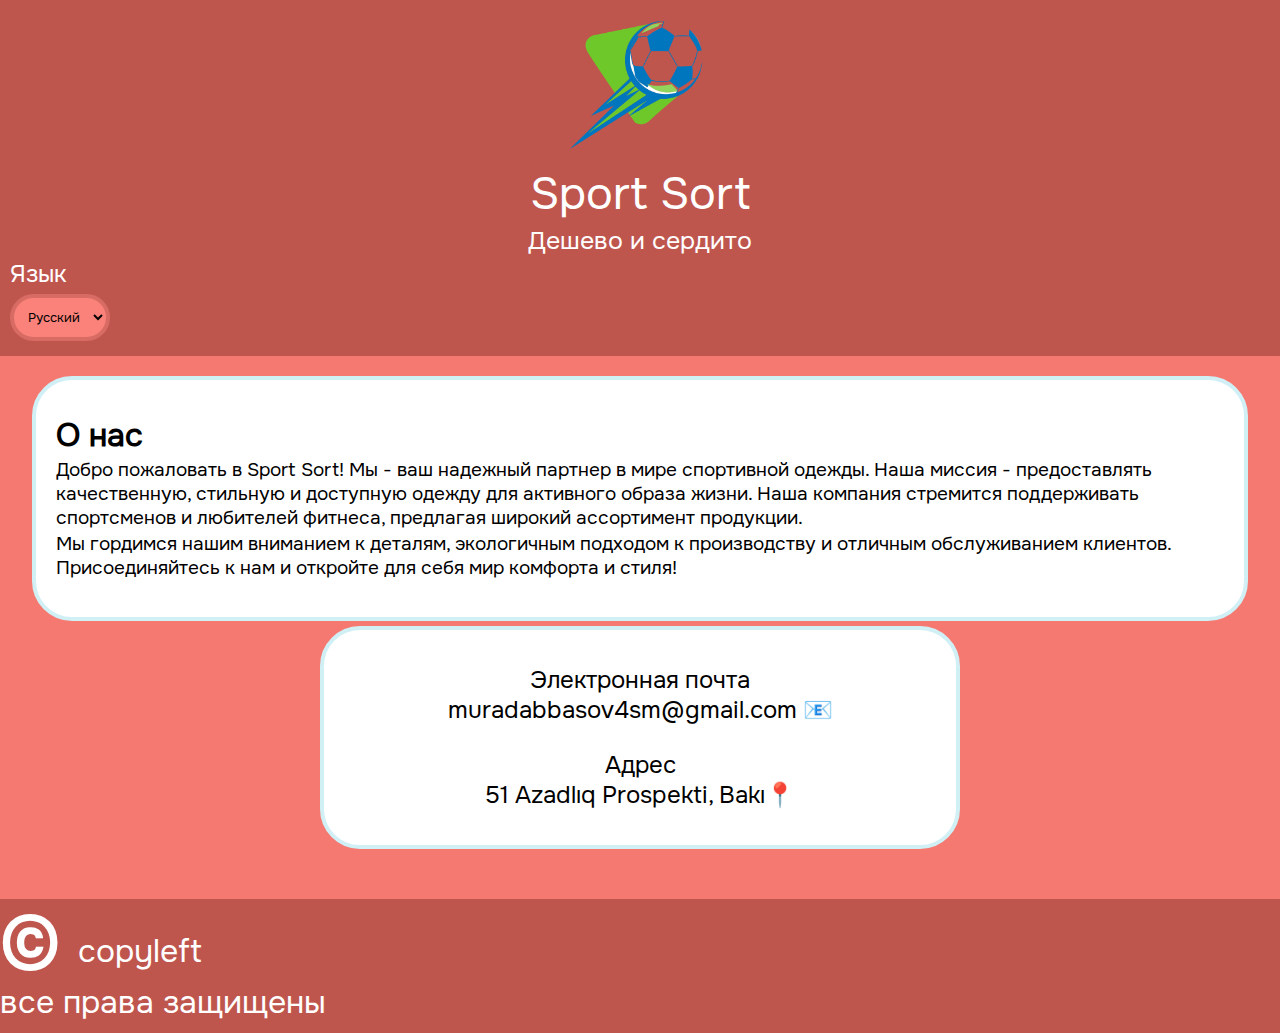
<file: aboutus_page/aboutus.html>
<!DOCTYPE html>
<html lang="ru">

<head>
  <meta charset="UTF-8">
  <title>Sport Sort - О нас</title>
  <link rel="icon" href="../pictures/logo.png">
  <link rel="stylesheet" href="aboutus.css">
</head>

<body>
  <script src="../js/changelang.js"></script>
  <script src="../js/resizeSelect.js"></script>

  <div class="topbanner_div">
    <img src="../pictures/logo.png" alt="LOGO" width="150">
    <h1 style="font-size: 45px"> Sport Sort </h1>
    <h2 style="font-size: 25px"> <p lang-attr=topbanner1> Дешево и сердито </p> </h2>

      <div style="text-align: left">
        <h2 lang-attr=langcur style="margin: 0px">Язык</h2>
        <select id="langSelect" onchange="changeLang(); resizeSelect(this)">
          <option value="ru" selected>Русский</option>
          <option value="en">English</option>
        </select>
      </div>
    </div>

    <div class="aboutus_div">
      <h1><b lang-attr=aboutus>О нас</b></h1>
      <p><h3 lang-attr=aboutusdesc>Добро пожаловать в Sport Sort! Мы - ваш надежный партнер в мире спортивной одежды. Наша миссия - предоставлять качественную, стильную и доступную одежду для активного образа жизни. Наша компания стремится поддерживать спортсменов и любителей фитнеса, предлагая широкий ассортимент продукции.</h3></p>
      <p><h3 lang-attr=aboutusdesc2>Мы гордимся нашим вниманием к деталям, экологичным подходом к производству и отличным обслуживанием клиентов. Присоединяйтесь к нам и откройте для себя мир комфорта и стиля!</h3></p>
    </div>

    <div class="aboutus_div" style="width: 50%; text-align: center;">
      <h2 lang-attr="mail">Электронная почта</h2>
      <h2>muradabbasov4sm@gmail.com 📧</h2>
      <p style="margin: 25px;"></p>
      <h2 lang-attr="location">Адрес </h2>
      <h2> 51 Azadlıq Prospekti, Bakı📍</h2>
    </div>

    <div class="copyleft_div">
      <h1> <b style="font-size: 65px;"> © </b> copyleft <h1 lang-attr=allrights> все права защищены </h1> </h1>
    </div>
  </div>
</body>

</html>
</file>
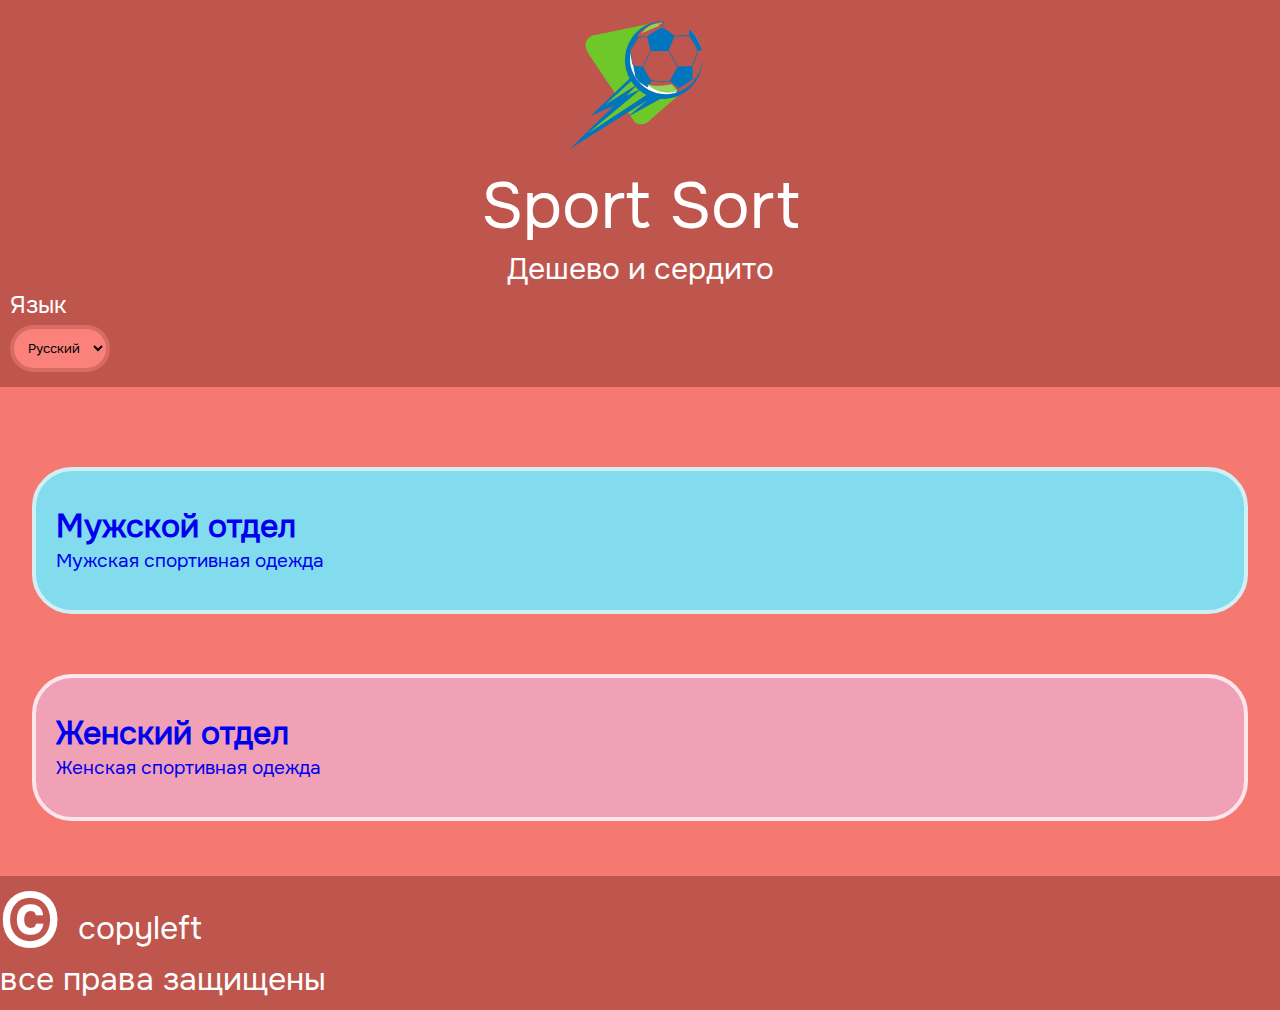
<file: main_page/main.html>
<!DOCTYPE html>
<html lang="ru">

<head>
  <meta charset="UTF-8">
  <title> Sport Sort </title>
  <link rel="icon" href="../pictures/logo.png">

  <link rel="stylesheet" href="main.css">

</head>


<body>

<script src="../js/changelang.js"> </script>
<script src="../js/resizeSelect.js"> </script>

<div class="flex_div">

  <div class="topbanner_div">
    <img src="../pictures/logo.png" alt="LOGO" width="150">
    <h1 style="font-size: 65px"> Sport Sort </h1>
    <h2 style="font-size: 30px"> <p lang-attr=topbanner1> Дешево и сердито </p> </h2>

    <div style="text-align: left">
      <h2 lang-attr=langcur style="margin: 0px">Язык</h2>
      <select id="langSelect" onchange="changeLang(); resizeSelect(this)">
        <option value="ru" selected>Русский</option>
        <option value="en">English</option>
      </select>
    </div>
  </div>

  <div>

    <div class="empty_div" style="margin: 60px">
    </div>

    <a href="../mensclothing_page/mensclothing.html" style="text-decoration:none">
      <div class="men_div">
        <h1> <b lang-attr=mensclothing>Мужской отдел</b> </h1>
        <p><h3 lang-attr=mensportcl>Мужская спортивная одежда</h3></p>
      </div>
    </a>

    <div class="empty_div" style="margin: 60px">
    </div>

    <a href="../womensclothing_page/womensclothing.html" style="text-decoration:none">
      <div class="women_div">
        <h1> <b lang-attr=womensclothing>Женский отдел</b> </h1>
        <p><h3 lang-attr=mensportcl>Женская спортивная одежда</h3></p>
      </div>
    </a>

  </div>

    <div class="copyleft_div">
      <h1> <b style="font-size: 65px;"> © </b> copyleft <h1 lang-attr=allrights> все права защищены </h1> </h1>
    </div>

  </div>

</body>
</html>
</file>
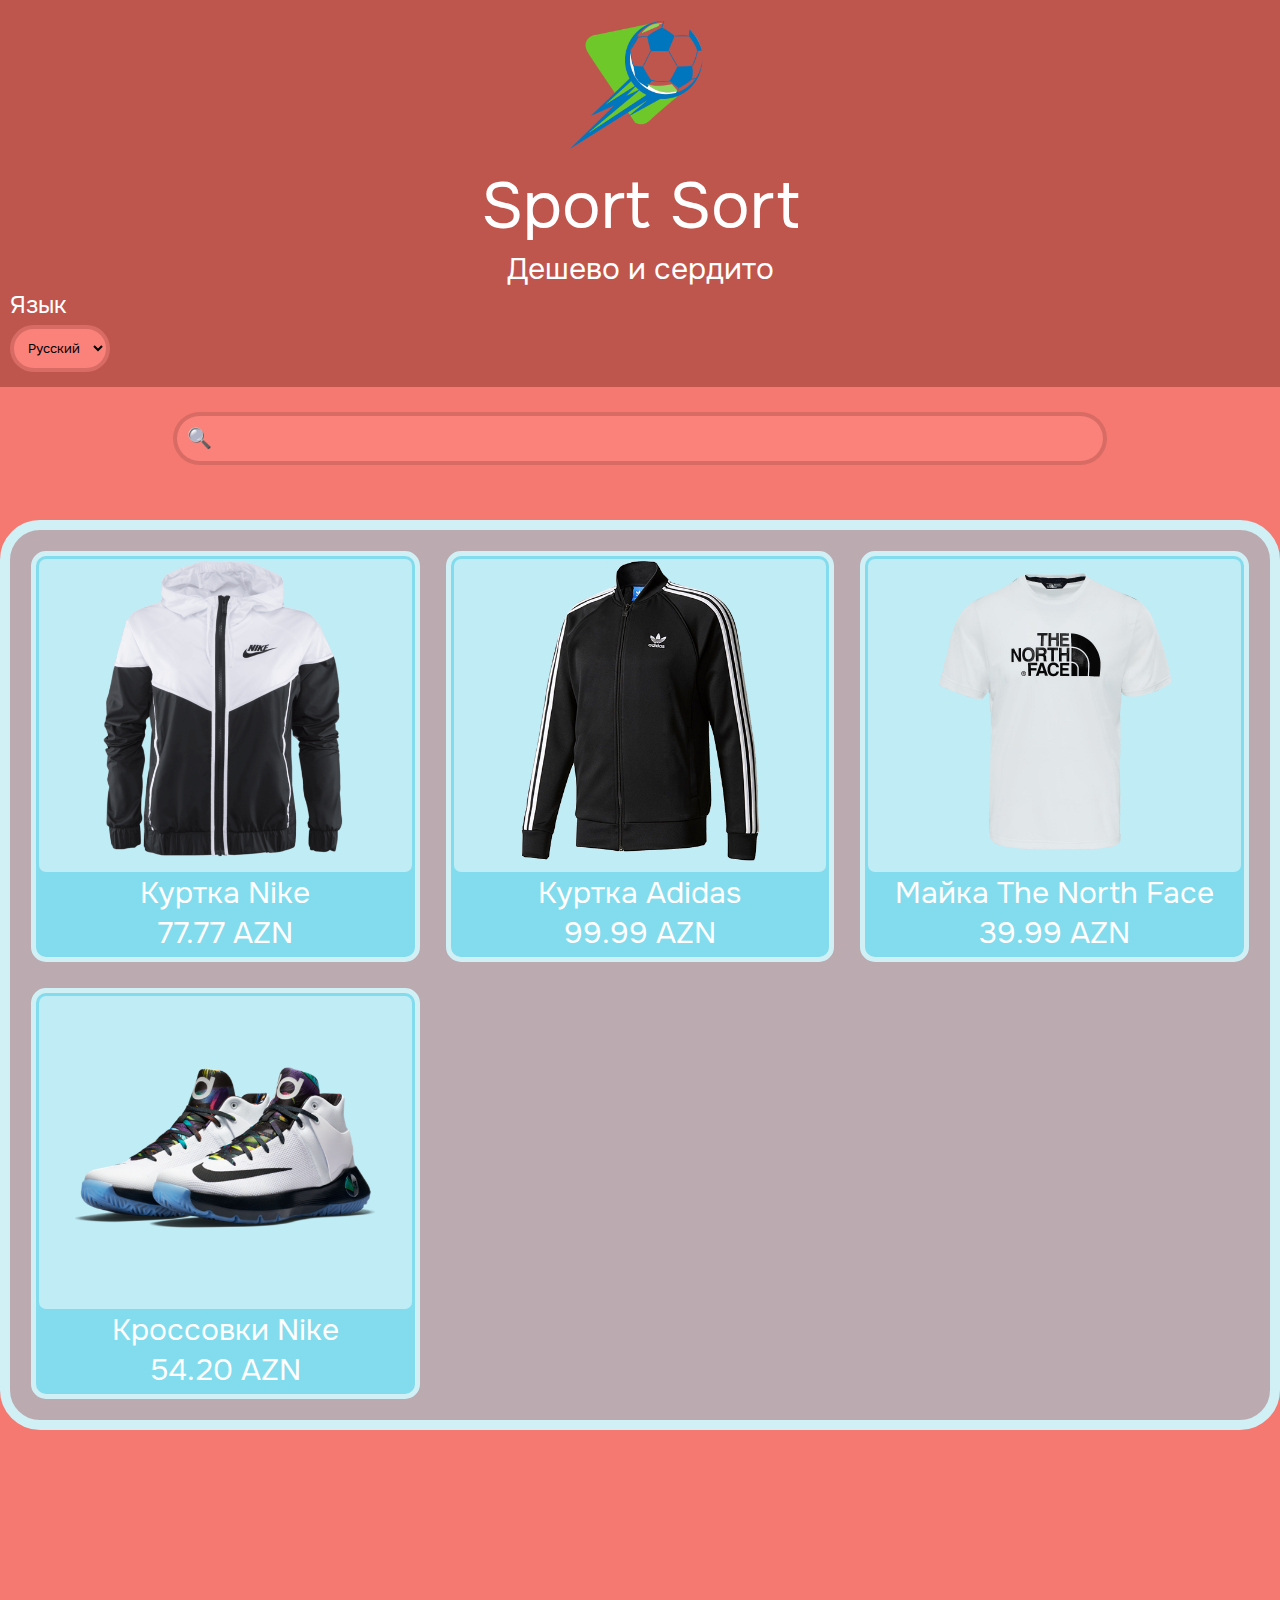
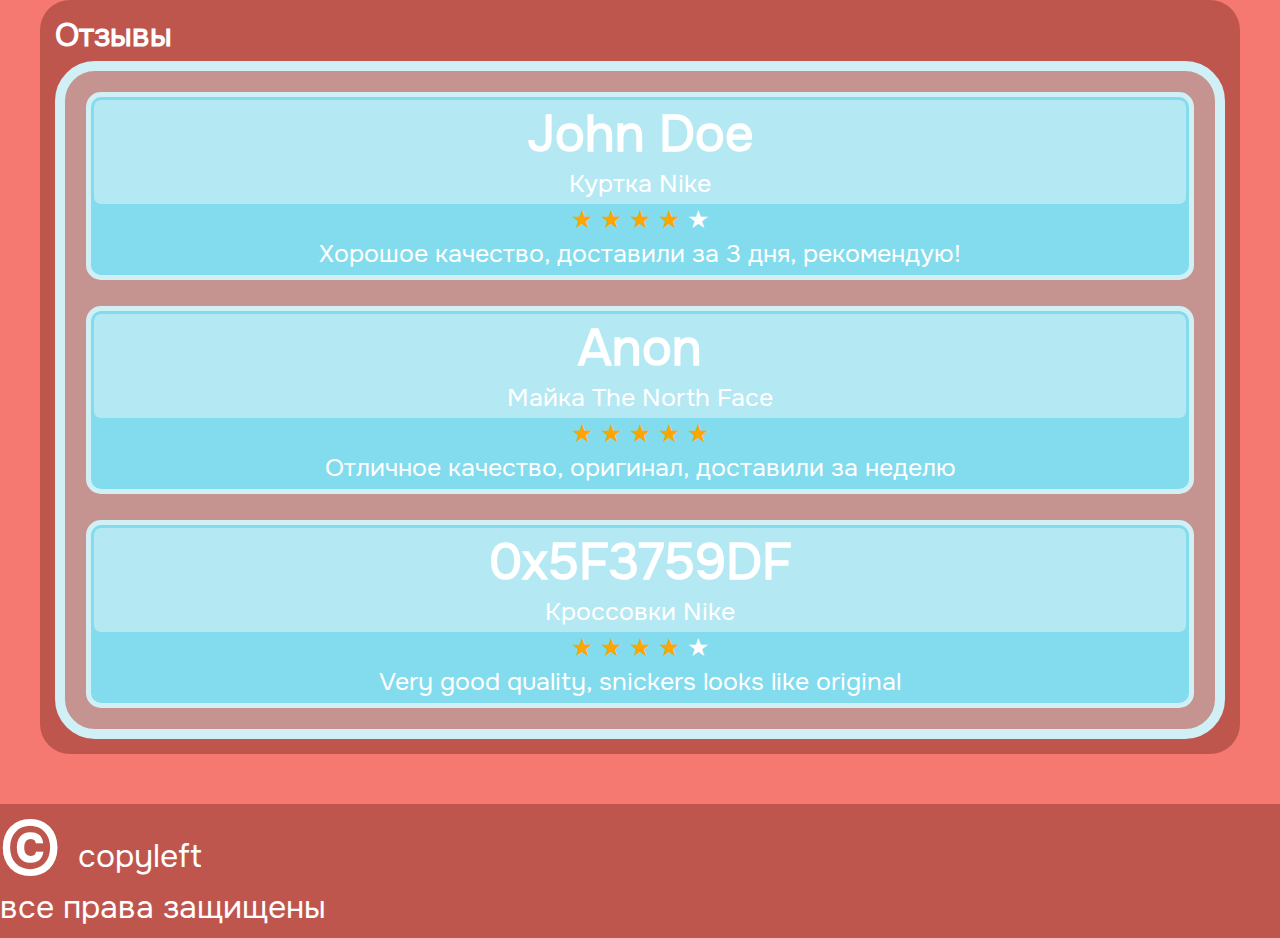
<file: mensclothing_page/mensclothing.html>
<!DOCTYPE html>
<html lang="ru">

<head>
  <meta charset="UTF-8">
  <title> Sport Sort </title>
  <link rel="icon" href="../pictures/logo.png">

  <link rel="stylesheet" href="mensclothing.css">

</head>


<body>

<script src="../js/changelang.js"> </script>
<script src="../js/resizeSelect.js"> </script>
<script src="../js/search.js"> </script>

  <div class="flex_div">

  <div class="topbanner_div">
    <img src="../pictures/logo.png" alt="LOGO" width="150">
    <h1 style="font-size: 65px"> Sport Sort </h1>
    <h2 style="font-size: 30px"> <p lang-attr=topbanner1> Дешево и сердито </p> </h2>

    <div style="text-align: left">
      <h2 lang-attr=langcur style="margin: 0px; margin-left: 0px">Язык</h2>
      <select id="langSelect" onchange="changeLang(); resizeSelect(this)">
        <option value="ru" selected>Русский</option>
        <option value="en">English</option>
      </select>
    </div>
  </div>

  <input type="text" id="search" placeholder="🔍" />

  <div class="grid_div">
    <div class="item">
      <div class="gridinside_div">
      <img src="pictures/nikejacket.png" alt="Nike" width="300" height="300">
      </div>
      <p lang-attr="nikejacket"> Куртка Nike </p>
      <p> 77.77 AZN </p>
    </div>
    <div class="item">
      <div class="gridinside_div">
      <img src="pictures/adidasjacket.png" alt="Adidas" width="300" height="300">
      </div>
      <p lang-attr="adidasjacket"> Куртка Adidas </p>
      <p> 99.99 AZN </p>
    </div>
    <div class="item">
      <div class="gridinside_div">
      <img src="pictures/northfacetshirt.png" alt="The North Face" width="300" height="300">
      </div>
      <p lang-attr="tnfTshirt"> Майка The North Face </p>
      <p> 39.99 AZN </p>
    </div>
    <div class="item">
      <div class="gridinside_div">
      <img src="pictures/nikesnickers.png" alt="Nike" width="300" height="300">
      </div>
      <p lang-attr="nikesnickers">  Кроссовки Nike </p>
      <p> 54.20 AZN </p>
    </div>
  </div>



    <div class="spacer_div" style="margin: 60px">
    </div>

  <div class="feedback_div">
    <h1> <b lang-attr="feedback"> Отзывы </b> </h1>
      <div class="feedbackgrid_div">

        <div>
          <div class="feedbackgridinside_div">
            <h1> <b> John Doe </b> </h1>
            <p lang-attr="nikejacket"> <b> Куртка Nike </b> </p>
          </div>
          <span class="starchecked">★</span>
          <span class="starchecked">★</span>
          <span class="starchecked">★</span>
          <span class="starchecked">★</span>
          <span class="star">★</span>
          <p> Хорошое качество, доставили за 3 дня, рекомендую! </p>
        </div>

        <div>
          <div class="feedbackgridinside_div">
            <h1> <b> Anon </b> </h1>
            <p lang-attr="tnfTshirt"> <b> Майка The North Face </b> </p>
          </div>
          <span class="starchecked">★</span>
          <span class="starchecked">★</span>
          <span class="starchecked">★</span>
          <span class="starchecked">★</span>
          <span class="starchecked">★</span>
          <p> Отличное качество, оригинал, доставили за неделю </p>
        </div>

        <div>
          <div class="feedbackgridinside_div">
            <h1> <b> 0x5F3759DF </b> </h1>
            <p lang-attr="nikesnickers"> <b> Кроссовки Nike </b> </p>
          </div>
          <span class="starchecked">★</span>
          <span class="starchecked">★</span>
          <span class="starchecked">★</span>
          <span class="starchecked">★</span>
          <span class="star">★</span>
          <p> Very good quality, snickers looks like original </p>
        </div>

    </div>
  </div>

    <div class="copyleft_div">
      <h1> <b style="font-size: 65px;"> © </b> copyleft <h1 lang-attr=allrights> все права защищены </h1> </h1>
    </div>
  </div>

</body>
</html>
</file>
<file: aboutus_page/aboutus.css>
@font-face {
    /* https://fontesk.com/onest-typeface */
    font-family: "OnestRegular";
    src: url("../fonts/OnestRegular1602-hint.ttf");
}

*, html {
    margin: 0;
    padding: 0;
    box-sizing: border-box;
    flex-direction: column;
    font-family: "OnestRegular";
    word-wrap: break-word;
}

html, body {
    height: 100%;
    margin: 0;
}

h1, h2, h3, h4, h5, h6 {
    font-weight: normal;
}

p {
    margin: 2px;
}

body {
    background: #f57971;
}

.topbanner_div {
    margin-bottom: 20px;
    margin-left: 0px;
    margin-right: 0px;
    width: 100%;
    background-color: #bf564e;
    color: white;
    text-align: center;
    padding-top: 10px;
    padding-bottom: 10px;
    padding-left: 10px;
    padding-right: 10px;
}

select {
    border: 4px solid rgba(207, 102, 95, .8);
    border-radius: 40px;
    margin-top: 5px;
    margin-bottom: 5px;
    margin-left: auto;
    margin-right: auto;
    background-color: #fa827a;
    text-align: left;
    padding: 10px;
}

.flex_div {
    min-height: 100%;
    display: flex;
}

.aboutus_div {
    border: 4px solid #D0F0F6;
    border-radius: 40px;
    margin-bottom: 5px;
    margin-left: auto;
    margin-right: auto;
    width: 95%;
    background-color: #ffffff;
    text-align: left;
    padding-left: 20px;
    padding-right: 20px;
    padding-top: 35px;
    padding-bottom: 35px;
}

.copyleft_div {
    margin: 0px;
    margin-top: 50px;
    margin-bottom: 0px;
    width: 100%;
    background-color: #bf564e;
    color: white;
    text-align: left;
    padding: 0px;
    padding-bottom: 10px;
}
</file>
<file: main_page/main.css>
@font-face {
    /* https://fontesk.com/onest-typeface */
    font-family: "OnestRegular";
    src: url("../fonts/OnestRegular1602-hint.ttf");
}

*, html {
    margin:0;
    padding:0;
    box-sizing:border-box;
    flex-direction: column;
    font-family: "OnestRegular";
    word-wrap: break-word;
}

html, body {
    height: 100%;
    margin: 0;
}

h1, h2, h3, h4, h5, h6 {
    font-weight: normal;
}

p {
    margin: 2px;
}

body {
    background: #f57971;
}

.topbanner_div {
    margin-bottom: 20px;
    margin-left: 0px;
    margin-right: 0px;
    width: 100%;
    background-color: #bf564e;
    color: white;
    text-align: center;
    padding-top: 10px;
    padding-bottom: 10px;
    padding-left: 10px;
    padding-right: 10px;
}

select {
    border: 4px solid rgba(207, 102, 95, .8);
    border-radius: 40px;
    margin-top: 5px;
    margin-bottom: 5px;
    margin-left: auto;
    margin-right: auto;
    background-color: #fa827a;
    text-align: left;
    padding: 10px;
}

.flex_div {
    min-height: 100%;
    display: flex;
}


.men_div {
    border: 4px solid #D0F0F6;
    border-radius: 40px;
    margin-top: 5px;
    margin-bottom: 5px;
    margin-left: auto;
    margin-right: auto;
    width: 95%;
    background-color: #82DCED;
    text-align: left;
    padding-left: 20px;
    padding-right: 20px;
    padding-top: 35px;
    padding-bottom: 35px;
}

.women_div {
    border: 4px solid #FFE5EC;
    border-radius: 40px;
    margin-top: 5px;
    margin-bottom: 5px;
    margin-left: auto;
    margin-right: auto;
    width: 95%;
    background-color: #F0A1B6;
    text-align: left;
    padding-left: 20px;
    padding-right: 20px;
    padding-top: 35px;
    padding-bottom: 35px;
}

.aboutus_div {
    border: 4px solid #D0F0F6;
    border-radius: 40px;
    margin-bottom: 5px;
    margin-left: auto;
    margin-right: auto;
    width: 95%;
    background-color: #ffffff;
    text-align: left;
    padding-left: 20px;
    padding-right: 20px;
    padding-top: 35px;
    padding-bottom: 35px;
}

.copyleft_div {
    margin: 0px;
    margin-top: 50px;
    margin-bottom: 0px;
    width: 100%;
    background-color: #bf564e;
    color: white;
    text-align: left;
    padding: 0px;
    padding-bottom: 10px;
}
</file>
<file: mensclothing_page/mensclothing.css>
@font-face {
    /* https://fontesk.com/onest-typeface */
    font-family: "OnestRegular";
    src: url("../fonts/OnestRegular1602-hint.ttf");
}

*, html {
    margin:0;
    padding:0;
    box-sizing:border-box;
    flex-direction: column;

    font-family: "OnestRegular";
    word-wrap: break-word;
}

html, body {
    height: 100%;
    margin: 0;
}

h1, h2, h3, h4, h5, h6 {
    font-weight: normal;
}

p {
    margin: 2px;
}

body {
    background: #f57971;
}

.topbanner_div {

    margin-bottom: 20px;
    margin-left: 0px;
    margin-right: 0px;
    width: 100%;
    background-color: #bf564e;
    color: white;
    text-align: center;
    padding-top: 10px;
    padding-bottom: 10px;
    padding-left: 10px;
    padding-right: 10px;

}

select {
    border: 4px solid rgba(207, 102, 95, .8);
    border-radius: 40px;
    margin-top: 5px;
    margin-bottom: 5px;
    margin-left: auto;
    margin-right: auto;
    background-color: #fa827a;
    text-align: left;
    padding: 10px;
}


input {
    border: 4px solid rgba(207, 102, 95, .8);
    border-radius: 40px;
    margin-top: 5px;
    margin-bottom: 5px;
    margin-left: auto;
    margin-right: auto;
    background-color: #fa827a;
    text-align: left;
    font-size: 20px;
    padding: 10px;
    padding-right: 50%;
    outline: none;

    color: rgba(255, 255, 255, .8);
}

.flex_div {
    min-height: 100%;
    display: flex;
}

.spacer_div {
    flex: 1;
}


.grid_div {
    border: 10px solid #D0F0F6;
    margin-top: 50px;
    display: grid;
    background-color: rgba(130, 220, 237, .5);
    padding: 30px;
    border-radius: 40px;
    grid-template-columns: repeat(auto-fit, minmax(350px, 1fr));
    gap: 16px;
    padding: 16px;

}

.grid_div > div {
    border-radius: 15px;
    background-color: #82DCED;
    border: 5px solid #D0F0F6;
    padding: 3px;
    margin: 5px;
    font-size: 30px;
    text-align: center;
    align-self: flex-end;
    color: white;
}

.gridinside_div {
    background-color: rgba(208, 240, 246, .8);
    padding: 2px;
    border-radius: 7px;
    align-self: flex-end;
}

.feedback_div {

    margin: 0px;
    margin-top: 50px;
    margin-bottom: 0px;
    margin-left: 40px;
    margin-right: 40px;
    border-radius: 30px;
    width: auto;
    background-color: #bf564e;
    color: white;
    text-align: left;
    padding: 15px;

}

.feedbackgrid_div {
    border: 10px solid #D0F0F6;
    margin-top: 5px;
    display: grid;
    background-color: rgba(208, 240, 246, .4);
    padding: 30px;
    border-radius: 40px;
    grid-template-columns:;
    gap: 16px;
    padding: 16px;
}

.feedbackgrid_div > div {
    border-radius: 15px;
    background-color: #82DCED;
    border: 5px solid #D0F0F6;
    padding: 3px;
    margin: 5px;
    font-size: 25px;
    text-align: center;
}

.feedbackgridinside_div {
    background-color: rgba(208, 240, 246, .65);
    padding: 2px;
    border-radius: 7px;
}

.star{
    ★
}

.starchecked {
    color: orange;
}

.copyleft_div {

    margin: 0px;
    margin-top: 50px;
    margin-bottom: 0px;
    width: 100%;
    background-color: #bf564e;
    color: white;
    text-align: left;
    padding: 0px;
    padding-bottom: 10px;

}
</file>
